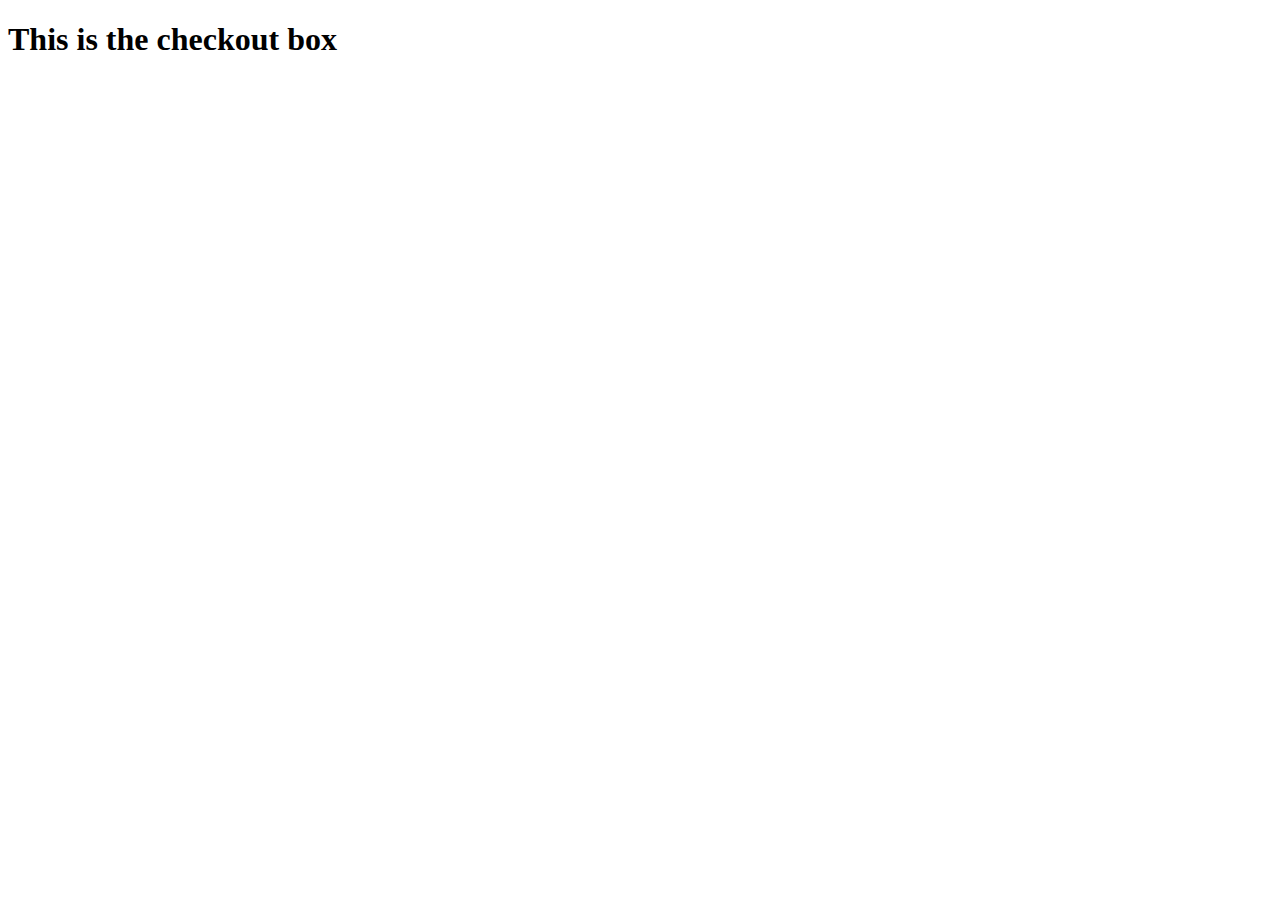
<file: index.html>
<!DOCTYPE html>
<html lang="en">
<head>
    <meta charset="UTF-8">
    <meta http-equiv="X-UA-Compatible" content="IE=edge">
    <meta name="viewport" content="width=device-width, initial-scale=1.0">
    <title>Document</title>
</head>
<body>
    <h1>
        This is the checkout box
    </h1>    
</body>
</html>
</file>
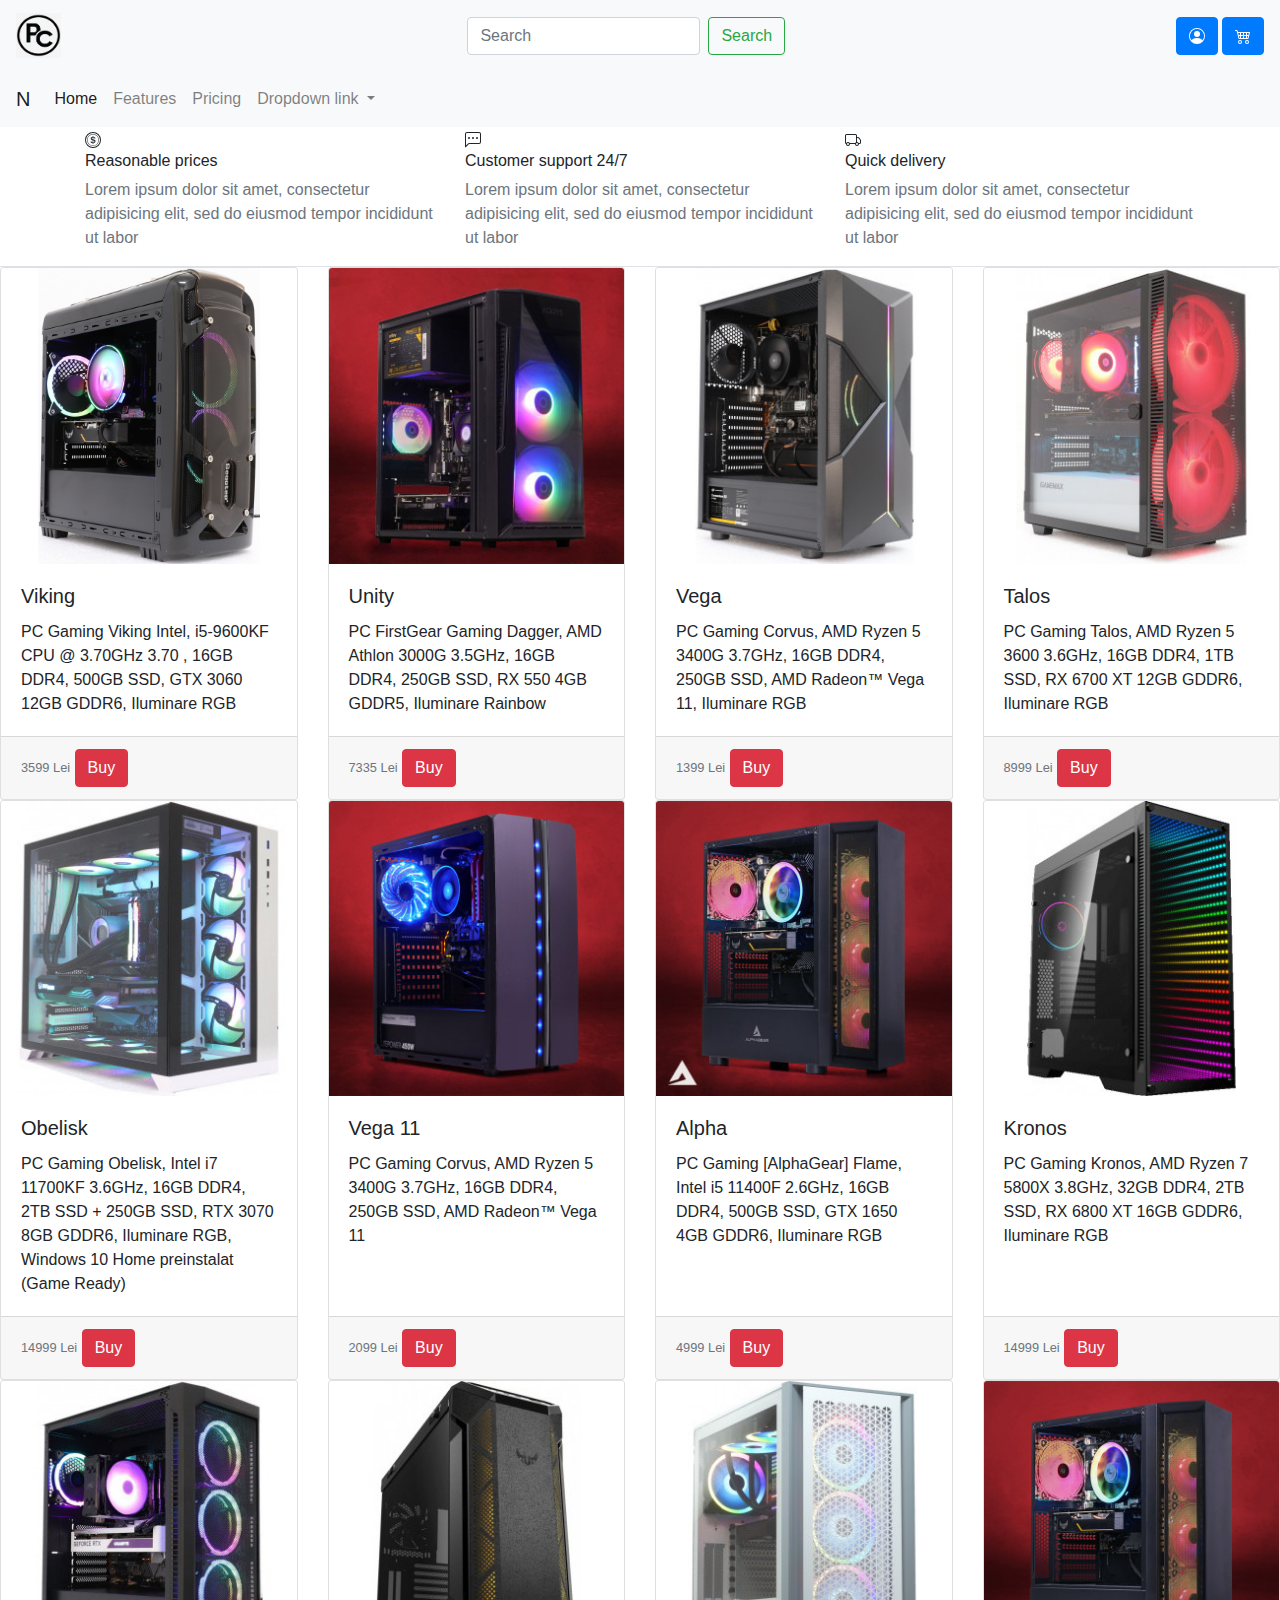
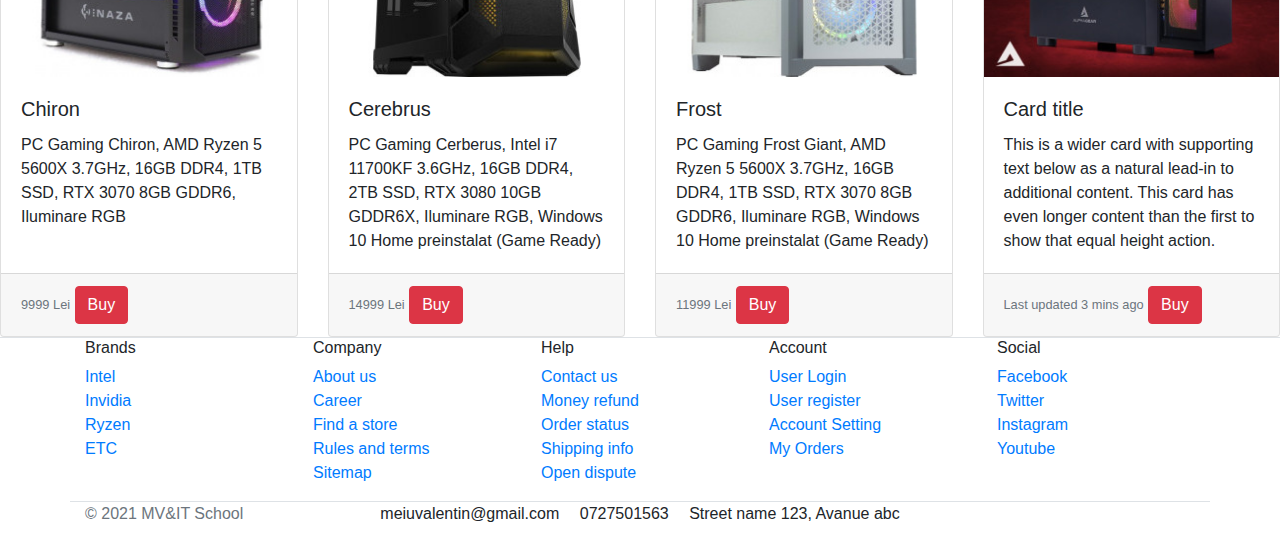
<file: tema.html>
<!DOCTYPE html>
<html lang="en">
<head>
    <meta charset="UTF-8">
    <meta http-equiv="X-UA-Compatible" content="IE=edge">
    <meta name="viewport" content="width=device-width, initial-scale=1.0">
    <title>Document</title>
    <link rel="stylesheet" href="C:\Users\VALENTIN\Desktop\IT school\myworks\3\tema.css">
    <link rel="stylesheet" href="https://stackpath.bootstrapcdn.com/bootstrap/4.3.1/css/bootstrap.min.css" integrity="sha384-ggOyR0iXCbMQv3Xipma34MD+dH/1fQ784/j6cY/iJTQUOhcWr7x9JvoRxT2MZw1T" crossorigin="anonymous">
    
</head>
<body>
    <header>
    <nav class="navbar navbar-light bg-light d-flex justify-content-between">
        <a class="navbar-brand"><img src="pc.png" alt="PICUTRE" style="width: 45px;height: 45px;"></a>
        <form class="form-inline">
          <input class="form-control mr-sm-2" type="search" placeholder="Search" aria-label="Search">
          <button class="btn btn-outline-success my-2 my-sm-0" type="submit">Search</button>
        </form>
        <div>
          <script src="https://cdn.jsdelivr.net/npm/bootstrap@5.0.1/dist/js/bootstrap.bundle.min.js" integrity="sha384-gtEjrD/SeCtmISkJkNUaaKMoLD0//ElJ19smozuHV6z3Iehds+3Ulb9Bn9Plx0x4" crossorigin="anonymous"></script>
<!-- Button trigger modal -->
<button type="button" class="btn btn-primary" data-bs-toggle="modal" data-bs-target="#exampleModal">
  <svg xmlns="http://www.w3.org/2000/svg" width="16" height="16" fill="currentColor" class="bi bi-person-circle" viewBox="0 0 16 16">
    <path d="M11 6a3 3 0 1 1-6 0 3 3 0 0 1 6 0z"/>
    <path fill-rule="evenodd" d="M0 8a8 8 0 1 1 16 0A8 8 0 0 1 0 8zm8-7a7 7 0 0 0-5.468 11.37C3.242 11.226 4.805 10 8 10s4.757 1.225 5.468 2.37A7 7 0 0 0 8 1z"/>
  </svg>
</button>

<!-- Modal -->
<div class="modal fade" id="exampleModal" tabindex="-1" aria-labelledby="exampleModalLabel" aria-hidden="true">
  <div class="modal-dialog">
    <div class="modal-content">
      <div class="modal-header">
        <h5 class="modal-title" id="exampleModalLabel">Enter your email and password.</h5>
        <button type="button" class="btn-close" data-bs-dismiss="modal" aria-label="Close"></button>
      </div>
      <div class="modal-body">
        <nav class="navbar navbar-light bg-light">
          <form class="form-inline">
            <input class="form-control mr-sm-2" type="search" placeholder="popescu@hotmail.com" aria-label="Search">
          </form>
        </nav>
        <nav class="navbar navbar-light bg-light">
          <form class="form-inline">
            <input class="form-control mr-sm-2" type="search" placeholder="********" aria-label="Search">
          </form>
        </nav>
      </div>
      <div class="modal-footer">
        <button type="button" class="btn btn-secondary" data-bs-dismiss="modal">Log in</button>
        <button type="button" class="btn btn-primary">Cancel</button>
      </div>
    </div>
  </div>
</div>
<button type="button" class="btn btn-primary">
  <svg xmlns="http://www.w3.org/2000/svg" width="16" height="16" fill="currentColor" class="bi bi-cart4" viewBox="0 0 16 16">
    <path d="M0 2.5A.5.5 0 0 1 .5 2H2a.5.5 0 0 1 .485.379L2.89 4H14.5a.5.5 0 0 1 .485.621l-1.5 6A.5.5 0 0 1 13 11H4a.5.5 0 0 1-.485-.379L1.61 3H.5a.5.5 0 0 1-.5-.5zM3.14 5l.5 2H5V5H3.14zM6 5v2h2V5H6zm3 0v2h2V5H9zm3 0v2h1.36l.5-2H12zm1.11 3H12v2h.61l.5-2zM11 8H9v2h2V8zM8 8H6v2h2V8zM5 8H3.89l.5 2H5V8zm0 5a1 1 0 1 0 0 2 1 1 0 0 0 0-2zm-2 1a2 2 0 1 1 4 0 2 2 0 0 1-4 0zm9-1a1 1 0 1 0 0 2 1 1 0 0 0 0-2zm-2 1a2 2 0 1 1 4 0 2 2 0 0 1-4 0z"/>
  </svg>
</button>
</div>
        </div>
    </nav>
    <nav class="navbar navbar-expand-lg navbar-light bg-light">
        <a class="navbar-brand" href="#">N</a>
        <button class="navbar-toggler" type="button" data-toggle="collapse" data-target="#navbarNavDropdown" aria-controls="navbarNavDropdown" aria-expanded="false" aria-label="Toggle navigation">
          <span class="navbar-toggler-icon"></span>
        </button>
        <div class="collapse navbar-collapse" id="navbarNavDropdown">
          <ul class="navbar-nav">
            <li class="nav-item active">
              <a class="nav-link" href="#">Home <span class="sr-only">(current)</span></a>
            </li>
            <li class="nav-item">
              <a class="nav-link" href="#">Features</a>
            </li>
            <li class="nav-item">
              <a class="nav-link" href="#">Pricing</a>
            </li>
            <li class="nav-item dropdown">
              <a class="nav-link dropdown-toggle" href="#" id="navbarDropdownMenuLink" role="button" data-toggle="dropdown" aria-haspopup="true" aria-expanded="false">
                Dropdown link
              </a>
              <div class="dropdown-menu" aria-labelledby="navbarDropdownMenuLink">
                <a class="dropdown-item" href="#">Action</a>
                <a class="dropdown-item" href="#">Another action</a>
                <a class="dropdown-item" href="#">Something else here</a>
              </div>
            </li>
          </ul>
        </div>
      </nav>
    </header>
    <!-- <div id="carouselExampleSlidesOnly" class="carousel slide" data-ride="carousel">
        <div class="carousel-inner">
          <div class="carousel-item active">
              <img src="#" class="d-block w-5" alt="...">
          </div>
          <div class="carousel-item active">
            <img src="#" class="d-block w-5" alt="...">
          </div>
          <div class="carousel-item active">
            <img src="#" class="d-block w-5" alt="...">
          </div>
        </div>
      </div> -->
      <section class="section-specials padding-y border-bottom">
        <div class="container">	
        <div class="row">
        <div class="col-md-4">	
                    <figure class="itemside">
                        <div class="aside">
                            <span class="icon-sm rounded-circle ">
                                <svg xmlns="http://www.w3.org/2000/svg" width="16" height="16" fill="currentColor" class="bi bi-coin" viewBox="0 0 16 16">
                                    <path d="M5.5 9.511c.076.954.83 1.697 2.182 1.785V12h.6v-.709c1.4-.098 2.218-.846 2.218-1.932 0-.987-.626-1.496-1.745-1.76l-.473-.112V5.57c.6.068.982.396 1.074.85h1.052c-.076-.919-.864-1.638-2.126-1.716V4h-.6v.719c-1.195.117-2.01.836-2.01 1.853 0 .9.606 1.472 1.613 1.707l.397.098v2.034c-.615-.093-1.022-.43-1.114-.9H5.5zm2.177-2.166c-.59-.137-.91-.416-.91-.836 0-.47.345-.822.915-.925v1.76h-.005zm.692 1.193c.717.166 1.048.435 1.048.91 0 .542-.412.914-1.135.982V8.518l.087.02z"/>
                                    <path fill-rule="evenodd" d="M8 15A7 7 0 1 0 8 1a7 7 0 0 0 0 14zm0 1A8 8 0 1 0 8 0a8 8 0 0 0 0 16z"/>
                                    <path fill-rule="evenodd" d="M8 13.5a5.5 5.5 0 1 0 0-11 5.5 5.5 0 0 0 0 11zm0 .5A6 6 0 1 0 8 2a6 6 0 0 0 0 12z"/>
                                </svg>
                            </span>
                        </div>
                        <figcaption class="info">
                            <h6 class="title">Reasonable prices</h6>
                            <p class="text-muted">Lorem ipsum dolor sit amet, consectetur adipisicing elit, sed do eiusmod
                            tempor incididunt ut labor </p>
                        </figcaption>
                    </figure> <!-- iconbox // -->
            </div><!-- col // -->
            <div class="col-md-4">
                    <figure class="itemside">
                        <div class="aside">
                            <span class="icon-sm rounded-circle ">
                                <svg xmlns="http://www.w3.org/2000/svg" width="16" height="16" fill="currentColor" class="bi bi-chat-left-dots" viewBox="0 0 16 16">
                                    <path d="M14 1a1 1 0 0 1 1 1v8a1 1 0 0 1-1 1H4.414A2 2 0 0 0 3 11.586l-2 2V2a1 1 0 0 1 1-1h12zM2 0a2 2 0 0 0-2 2v12.793a.5.5 0 0 0 .854.353l2.853-2.853A1 1 0 0 1 4.414 12H14a2 2 0 0 0 2-2V2a2 2 0 0 0-2-2H2z"/>
                                    <path d="M5 6a1 1 0 1 1-2 0 1 1 0 0 1 2 0zm4 0a1 1 0 1 1-2 0 1 1 0 0 1 2 0zm4 0a1 1 0 1 1-2 0 1 1 0 0 1 2 0z"/>
                                </svg>
                            </span>
                        </div>
                        <figcaption class="info">
                            <h6 class="title">Customer support 24/7 </h6>
                            <p class="text-muted">Lorem ipsum dolor sit amet, consectetur adipisicing elit, sed do eiusmod
                            tempor incididunt ut labor </p>
                        </figcaption>
                    </figure> <!-- iconbox // -->
            </div><!-- col // -->
            <div class="col-md-4">
                    <figure class="itemside">
                        <div class="aside">
                            <span class="icon-sm rounded-circle ">
                                <svg xmlns="http://www.w3.org/2000/svg" width="16" height="16" fill="currentColor" class="bi bi-truck" viewBox="0 0 16 16">
                                    <path d="M0 3.5A1.5 1.5 0 0 1 1.5 2h9A1.5 1.5 0 0 1 12 3.5V5h1.02a1.5 1.5 0 0 1 1.17.563l1.481 1.85a1.5 1.5 0 0 1 .329.938V10.5a1.5 1.5 0 0 1-1.5 1.5H14a2 2 0 1 1-4 0H5a2 2 0 1 1-3.998-.085A1.5 1.5 0 0 1 0 10.5v-7zm1.294 7.456A1.999 1.999 0 0 1 4.732 11h5.536a2.01 2.01 0 0 1 .732-.732V3.5a.5.5 0 0 0-.5-.5h-9a.5.5 0 0 0-.5.5v7a.5.5 0 0 0 .294.456zM12 10a2 2 0 0 1 1.732 1h.768a.5.5 0 0 0 .5-.5V8.35a.5.5 0 0 0-.11-.312l-1.48-1.85A.5.5 0 0 0 13.02 6H12v4zm-9 1a1 1 0 1 0 0 2 1 1 0 0 0 0-2zm9 0a1 1 0 1 0 0 2 1 1 0 0 0 0-2z"/>
                                </svg>
                            </span>
                        </div>
                        <figcaption class="info">
                            <h6 class="title">Quick delivery</h6>
                            <p class="text-muted">Lorem ipsum dolor sit amet, consectetur adipisicing elit, sed do eiusmod
                            tempor incididunt ut labor </p>
                        </figcaption>
                    </figure> <!-- iconbox // -->
            </div><!-- col // -->
        </div> <!-- row.// -->
        
        </div> <!-- container.// -->
        </section>
        <div class="card-deck">
            <div class="card">
              <img src="viking.jpg" class="card-img-top" alt="...">
              <div class="card-body">
                <h5 class="card-title">Viking</h5>
                <p class="card-text">PC Gaming Viking Intel, i5-9600KF CPU @ 3.70GHz 3.70 , 16GB DDR4, 500GB SSD, GTX 3060 12GB GDDR6, Iluminare RGB</p>
              </div>
              <div class="card-footer">
                <small class="text-muted">3599 Lei</small>
                <a href="C:\Users\VALENTIN\Desktop\IT school\myworks\3\Viking.html"><button type="button" class="btn btn-danger">Buy</button></a>
              </div>
            </div>
            <div class="card">
              <img src="Unity.jpg" class="card-img-top" alt="...">
              <div class="card-body">
                <h5 class="card-title">Unity</h5>
                <p class="card-text">PC FirstGear Gaming Dagger, AMD Athlon 3000G 3.5GHz, 16GB DDR4, 250GB SSD, RX 550 4GB GDDR5, Iluminare Rainbow</p>
              </div>
              <div class="card-footer">
                <small class="text-muted">7335 Lei</small>
                <button type="button" class="btn btn-danger">Buy</button>
              </div>
            </div>
            <div class="card">
              <img src="vega.jpg" class="card-img-top" alt="...">
              <div class="card-body">
                <h5 class="card-title">Vega</h5>
                <p class="card-text">PC Gaming Corvus, AMD Ryzen 5 3400G 3.7GHz, 16GB DDR4, 250GB SSD, AMD Radeon™ Vega 11, Iluminare RGB</p>
              </div>
              <div class="card-footer">
                <small class="text-muted">1399 Lei</small>
                <button type="button" class="btn btn-danger">Buy</button>
              </div>
            </div>
            <div class="card">
                <img src="Talos.jpg" class="card-img-top" alt="...">
                <div class="card-body">
                  <h5 class="card-title">Talos</h5>
                  <p class="card-text">PC Gaming Talos, AMD Ryzen 5 3600 3.6GHz, 16GB DDR4, 1TB SSD, RX 6700 XT 12GB GDDR6, Iluminare RGB</p>
                </div>
                <div class="card-footer">
                  <small class="text-muted">8999 Lei</small>
                  <button type="button" class="btn btn-danger">Buy</button>
                </div>
            </div>
        </div>
        <div class="card-deck">
            <div class="card">
              <img src="Obelisk.jpg" class="card-img-top" alt="...">
              <div class="card-body">
                <h5 class="card-title">Obelisk</h5>
                <p class="card-text">PC Gaming Obelisk, Intel i7 11700KF 3.6GHz, 16GB DDR4, 2TB SSD + 250GB SSD, RTX 3070 8GB GDDR6, Iluminare RGB, Windows 10 Home preinstalat (Game Ready)</p>
              </div>
              <div class="card-footer">
                <small class="text-muted">14999 Lei</small>
                <button type="button" class="btn btn-danger">Buy</button>
              </div>
            </div>
            <div class="card">
              <img src="Vega11.jpg" class="card-img-top" alt="...">
              <div class="card-body">
                <h5 class="card-title">Vega 11</h5>
                <p class="card-text">PC Gaming Corvus, AMD Ryzen 5 3400G 3.7GHz, 16GB DDR4, 250GB SSD, AMD Radeon™ Vega 11</p>
              </div>
              <div class="card-footer">
                <small class="text-muted">2099 Lei</small>
                <button type="button" class="btn btn-danger">Buy</button>
              </div>
            </div>
            <div class="card">
              <img src="Alpha.jpg" class="card-img-top" alt="...">
              <div class="card-body">
                <h5 class="card-title">Alpha</h5>
                <p class="card-text">PC Gaming [AlphaGear] Flame, Intel i5 11400F 2.6GHz, 16GB DDR4, 500GB SSD, GTX 1650 4GB GDDR6, Iluminare RGB</p>
              </div>
              <div class="card-footer">
                <small class="text-muted">4999 Lei</small>
                <button type="button" class="btn btn-danger">Buy</button>
              </div>
            </div>
            <div class="card">
                <img src="kronos.jpg" class="card-img-top" alt="...">
                <div class="card-body">
                  <h5 class="card-title">Kronos</h5>
                  <p class="card-text">PC Gaming Kronos, AMD Ryzen 7 5800X 3.8GHz, 32GB DDR4, 2TB SSD, RX 6800 XT 16GB GDDR6, Iluminare RGB</p>
                </div>
                <div class="card-footer">
                  <small class="text-muted">14999 Lei</small>
                  <button type="button" class="btn btn-danger">Buy</button>
                </div>
            </div>
        </div>
        <div class="card-deck">
            <div class="card">
              <img src="Chiron.jpg" class="card-img-top" alt="...">
              <div class="card-body">
                <h5 class="card-title">Chiron</h5>
                <p class="card-text">PC Gaming Chiron, AMD Ryzen 5 5600X 3.7GHz, 16GB DDR4, 1TB SSD, RTX 3070 8GB GDDR6, Iluminare RGB</p>
              </div>
              <div class="card-footer">
                <small class="text-muted">9999 Lei</small>
                <button type="button" class="btn btn-danger">Buy</button>
              </div>
            </div>
            <div class="card">
              <img src="cerebrus.jpg" class="card-img-top" alt="...">
              <div class="card-body">
                <h5 class="card-title">Cerebrus</h5>
                <p class="card-text">PC Gaming Cerberus, Intel i7 11700KF 3.6GHz, 16GB DDR4, 2TB SSD, RTX 3080 10GB GDDR6X, Iluminare RGB, Windows 10 Home preinstalat (Game Ready)</p>
              </div>
              <div class="card-footer">
                <small class="text-muted">14999 Lei</small>
                <button type="button" class="btn btn-danger">Buy</button>
              </div>
            </div>
            <div class="card">
              <img src="Frost.jpg" class="card-img-top" alt="...">
              <div class="card-body">
                <h5 class="card-title">Frost</h5>
                <p class="card-text">PC Gaming Frost Giant, AMD Ryzen 5 5600X 3.7GHz, 16GB DDR4, 1TB SSD, RTX 3070 8GB GDDR6, Iluminare RGB, Windows 10 Home preinstalat (Game Ready)</p>
              </div>
              <div class="card-footer">
                <small class="text-muted">11999 Lei</small>
                <button type="button" class="btn btn-danger">Buy</button>
              </div>
            </div>
            <div class="card">
                <img src="Alpha.jpg" class="card-img-top" alt="...">
                <div class="card-body">
                  <h5 class="card-title">Card title</h5>
                  <p class="card-text">This is a wider card with supporting text below as a natural lead-in to additional content. This card has even longer content than the first to show that equal height action.</p>
                </div>
                <div class="card-footer">
                  <small class="text-muted">Last updated 3 mins ago</small>
                  <button type="button" class="btn btn-danger">Buy</button>
                </div>
            </div>
        </div>

        <footer class="section-footer border-top">
            <div class="container">
                <section class="footer-top padding-y">
                    <div class="row">
                        <aside class="col-md col-6">
                            <h6 class="title">Brands</h6>
                            <ul class="list-unstyled">
                                <li> <a href="#">Intel</a></li>
                                <li> <a href="#">Invidia</a></li>
                                <li> <a href="#">Ryzen</a></li>
                                <li> <a href="#">ETC</a></li>
                            </ul>
                        </aside>
                        <aside class="col-md col-6">
                            <h6 class="title">Company</h6>
                            <ul class="list-unstyled">
                                <li> <a href="#">About us</a></li>
                                <li> <a href="#">Career</a></li>
                                <li> <a href="#">Find a store</a></li>
                                <li> <a href="#">Rules and terms</a></li>
                                <li> <a href="#">Sitemap</a></li>
                            </ul>
                        </aside>
                        <aside class="col-md col-6">
                            <h6 class="title">Help</h6>
                            <ul class="list-unstyled">
                                <li> <a href="#">Contact us</a></li>
                                <li> <a href="#">Money refund</a></li>
                                <li> <a href="#">Order status</a></li>
                                <li> <a href="#">Shipping info</a></li>
                                <li> <a href="#">Open dispute</a></li>
                            </ul>
                        </aside>
                        <aside class="col-md col-6">
                            <h6 class="title">Account</h6>
                            <ul class="list-unstyled">
                                <li> <a href="#"> User Login </a></li>
                                <li> <a href="#"> User register </a></li>
                                <li> <a href="#"> Account Setting </a></li>
                                <li> <a href="#"> My Orders </a></li>
                            </ul>
                        </aside>
                        <aside class="col-md">
                            <h6 class="title">Social</h6>
                            <ul class="list-unstyled">
                                <li><a href="#"> <i class="fab fa-facebook"></i> Facebook </a></li>
                                <li><a href="#"> <i class="fab fa-twitter"></i> Twitter </a></li>
                                <li><a href="#"> <i class="fab fa-instagram"></i> Instagram </a></li>
                                <li><a href="#"> <i class="fab fa-youtube"></i> Youtube </a></li>
                            </ul>
                        </aside>
                    </div> <!-- row.// -->
                </section>	<!-- footer-top.// -->
        
                <section class="footer-bottom border-top row">
                    <div class="col-md-2">
                        <p class="text-muted"> © 2021 MV&IT School </p>
                    </div>
                    <div class="col-md-8 text-md-center">
                        <span class="px-2">meiuvalentin@gmail.com</span>
                        <span class="px-2">0727501563</span>
                        <span class="px-2">Street name 123, Avanue abc</span>
                    </div>
                    <div class="col-md-2 text-md-right text-muted">
                        <i class="fab fa-lg fa-cc-visa"></i>
                        <i class="fab fa-lg fa-cc-paypal"></i>
                        <i class="fab fa-lg fa-cc-mastercard"></i>
                    </div>
                </section>
            </div><!-- //container -->
        </footer>
        
</body>
</html>
</file>
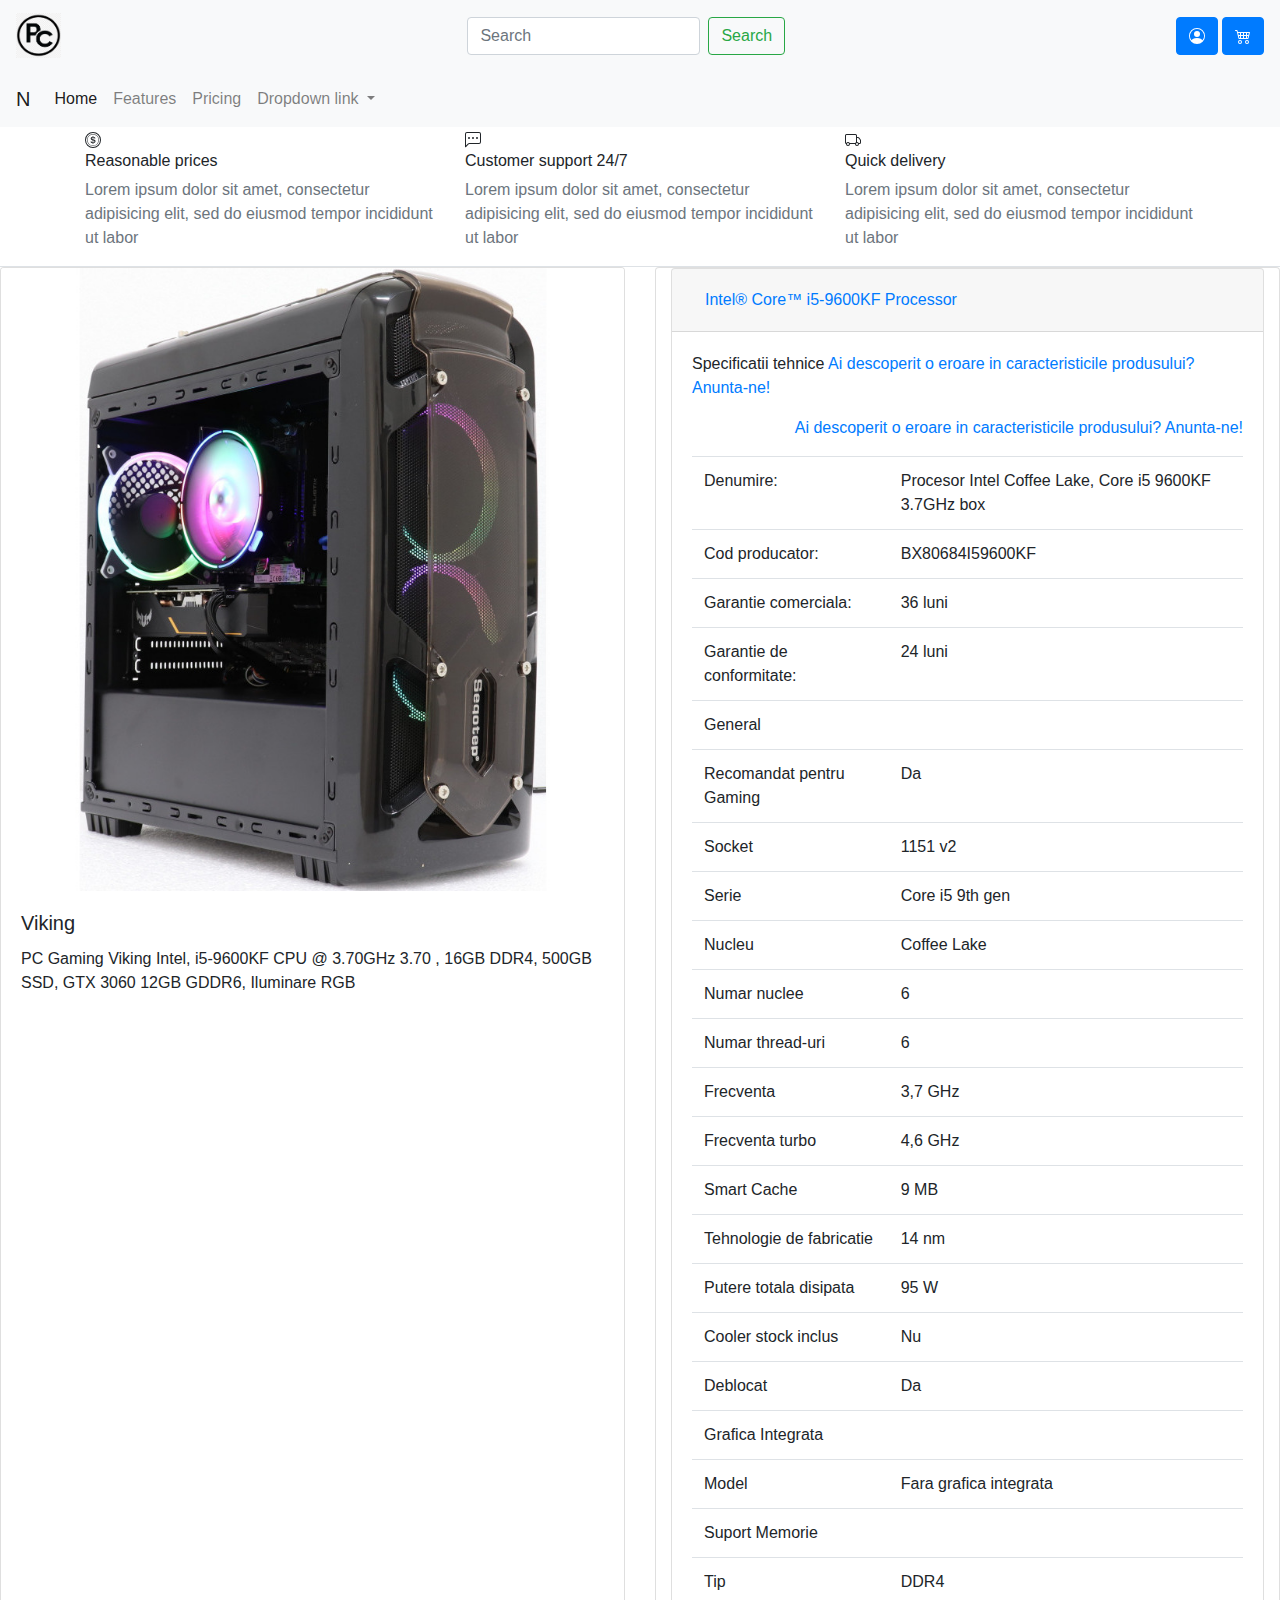
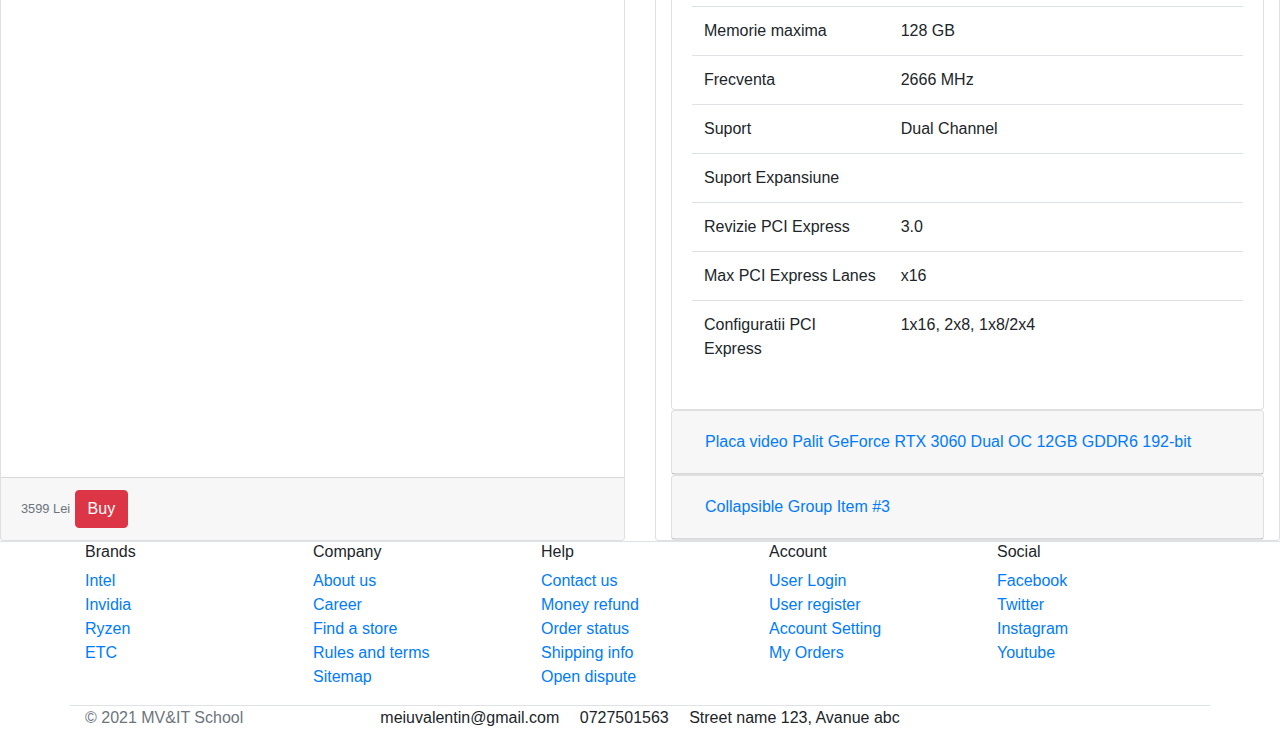
<file: Viking.html>
<!DOCTYPE html>
<html lang="en">
<head>
    <meta charset="UTF-8">
    <meta http-equiv="X-UA-Compatible" content="IE=edge">
    <meta name="viewport" content="width=device-width, initial-scale=1.0">
    <title>Document</title>
    <link rel="stylesheet" href="C:\Users\VALENTIN\Desktop\IT school\myworks\3\tema.css">
    <link rel="stylesheet" href="https://stackpath.bootstrapcdn.com/bootstrap/4.3.1/css/bootstrap.min.css" integrity="sha384-ggOyR0iXCbMQv3Xipma34MD+dH/1fQ784/j6cY/iJTQUOhcWr7x9JvoRxT2MZw1T" crossorigin="anonymous">
    <script src="https://code.jquery.com/jquery-3.5.1.min.js"></script>
    <script src="https://cdn.jsdelivr.net/npm/bootstrap@4.6.0/dist/js/bootstrap.bundle.min.js"></script>
</head>
<body>
    <header>
    <nav class="navbar navbar-light bg-light d-flex justify-content-between">
        <a class="navbar-brand"><img src="pc.png" alt="PICUTRE" style="width: 45px;height: 45px;"></a>
        <form class="form-inline">
          <input class="form-control mr-sm-2" type="search" placeholder="Search" aria-label="Search">
          <button class="btn btn-outline-success my-2 my-sm-0" type="submit">Search</button>
        </form>
        <div>
          <script src="https://cdn.jsdelivr.net/npm/bootstrap@5.0.1/dist/js/bootstrap.bundle.min.js" integrity="sha384-gtEjrD/SeCtmISkJkNUaaKMoLD0//ElJ19smozuHV6z3Iehds+3Ulb9Bn9Plx0x4" crossorigin="anonymous"></script>
<!-- Button trigger modal -->
<button type="button" class="btn btn-primary" data-bs-toggle="modal" data-bs-target="#exampleModal">
  <svg xmlns="http://www.w3.org/2000/svg" width="16" height="16" fill="currentColor" class="bi bi-person-circle" viewBox="0 0 16 16">
    <path d="M11 6a3 3 0 1 1-6 0 3 3 0 0 1 6 0z"/>
    <path fill-rule="evenodd" d="M0 8a8 8 0 1 1 16 0A8 8 0 0 1 0 8zm8-7a7 7 0 0 0-5.468 11.37C3.242 11.226 4.805 10 8 10s4.757 1.225 5.468 2.37A7 7 0 0 0 8 1z"/>
  </svg>
</button>

<!-- Modal -->
<div class="modal fade" id="exampleModal" tabindex="-1" aria-labelledby="exampleModalLabel" aria-hidden="true">
  <div class="modal-dialog">
    <div class="modal-content">
      <div class="modal-header">
        <h5 class="modal-title" id="exampleModalLabel">Enter your email and password.</h5>
        <button type="button" class="btn-close" data-bs-dismiss="modal" aria-label="Close"></button>
      </div>
      <div class="modal-body">
        <nav class="navbar navbar-light bg-light">
          <form class="form-inline">
            <input class="form-control mr-sm-2" type="search" placeholder="popescu@hotmail.com" aria-label="Search">
          </form>
        </nav>
        <nav class="navbar navbar-light bg-light">
          <form class="form-inline">
            <input class="form-control mr-sm-2" type="search" placeholder="********" aria-label="Search">
          </form>
        </nav>
      </div>
      <div class="modal-footer">
        <button type="button" class="btn btn-secondary" data-bs-dismiss="modal">Log in</button>
        <button type="button" class="btn btn-primary">Cancel</button>
      </div>
    </div>
  </div>
</div>
<button type="button" class="btn btn-primary">
  <svg xmlns="http://www.w3.org/2000/svg" width="16" height="16" fill="currentColor" class="bi bi-cart4" viewBox="0 0 16 16">
    <path d="M0 2.5A.5.5 0 0 1 .5 2H2a.5.5 0 0 1 .485.379L2.89 4H14.5a.5.5 0 0 1 .485.621l-1.5 6A.5.5 0 0 1 13 11H4a.5.5 0 0 1-.485-.379L1.61 3H.5a.5.5 0 0 1-.5-.5zM3.14 5l.5 2H5V5H3.14zM6 5v2h2V5H6zm3 0v2h2V5H9zm3 0v2h1.36l.5-2H12zm1.11 3H12v2h.61l.5-2zM11 8H9v2h2V8zM8 8H6v2h2V8zM5 8H3.89l.5 2H5V8zm0 5a1 1 0 1 0 0 2 1 1 0 0 0 0-2zm-2 1a2 2 0 1 1 4 0 2 2 0 0 1-4 0zm9-1a1 1 0 1 0 0 2 1 1 0 0 0 0-2zm-2 1a2 2 0 1 1 4 0 2 2 0 0 1-4 0z"/>
  </svg>
</button>
</div>
        </div>
    </nav>
    <nav class="navbar navbar-expand-lg navbar-light bg-light">
        <a class="navbar-brand" href="#">N</a>
        <button class="navbar-toggler" type="button" data-toggle="collapse" data-target="#navbarNavDropdown" aria-controls="navbarNavDropdown" aria-expanded="false" aria-label="Toggle navigation">
          <span class="navbar-toggler-icon"></span>
        </button>
        <div class="collapse navbar-collapse" id="navbarNavDropdown">
          <ul class="navbar-nav">
            <li class="nav-item active">
              <a class="nav-link" href="#">Home <span class="sr-only">(current)</span></a>
            </li>
            <li class="nav-item">
              <a class="nav-link" href="#">Features</a>
            </li>
            <li class="nav-item">
              <a class="nav-link" href="#">Pricing</a>
            </li>
            <li class="nav-item dropdown">
              <a class="nav-link dropdown-toggle" href="#" id="navbarDropdownMenuLink" role="button" data-toggle="dropdown" aria-haspopup="true" aria-expanded="false">
                Dropdown link
              </a>
              <div class="dropdown-menu" aria-labelledby="navbarDropdownMenuLink">
                <a class="dropdown-item" href="#">Action</a>
                <a class="dropdown-item" href="#">Another action</a>
                <a class="dropdown-item" href="#">Something else here</a>
              </div>
            </li>
          </ul>
        </div>
      </nav>
    </header>
    <!-- <div id="carouselExampleSlidesOnly" class="carousel slide" data-ride="carousel">
        <div class="carousel-inner">
          <div class="carousel-item active">
              <img src="#" class="d-block w-5" alt="...">
          </div>
          <div class="carousel-item active">
            <img src="#" class="d-block w-5" alt="...">
          </div>
          <div class="carousel-item active">
            <img src="#" class="d-block w-5" alt="...">
          </div>
        </div>
      </div> -->
      <section class="section-specials padding-y border-bottom">
        <div class="container">	
        <div class="row">
        <div class="col-md-4">	
                    <figure class="itemside">
                        <div class="aside">
                            <span class="icon-sm rounded-circle ">
                                <svg xmlns="http://www.w3.org/2000/svg" width="16" height="16" fill="currentColor" class="bi bi-coin" viewBox="0 0 16 16">
                                    <path d="M5.5 9.511c.076.954.83 1.697 2.182 1.785V12h.6v-.709c1.4-.098 2.218-.846 2.218-1.932 0-.987-.626-1.496-1.745-1.76l-.473-.112V5.57c.6.068.982.396 1.074.85h1.052c-.076-.919-.864-1.638-2.126-1.716V4h-.6v.719c-1.195.117-2.01.836-2.01 1.853 0 .9.606 1.472 1.613 1.707l.397.098v2.034c-.615-.093-1.022-.43-1.114-.9H5.5zm2.177-2.166c-.59-.137-.91-.416-.91-.836 0-.47.345-.822.915-.925v1.76h-.005zm.692 1.193c.717.166 1.048.435 1.048.91 0 .542-.412.914-1.135.982V8.518l.087.02z"/>
                                    <path fill-rule="evenodd" d="M8 15A7 7 0 1 0 8 1a7 7 0 0 0 0 14zm0 1A8 8 0 1 0 8 0a8 8 0 0 0 0 16z"/>
                                    <path fill-rule="evenodd" d="M8 13.5a5.5 5.5 0 1 0 0-11 5.5 5.5 0 0 0 0 11zm0 .5A6 6 0 1 0 8 2a6 6 0 0 0 0 12z"/>
                                </svg>
                            </span>
                        </div>
                        <figcaption class="info">
                            <h6 class="title">Reasonable prices</h6>
                            <p class="text-muted">Lorem ipsum dolor sit amet, consectetur adipisicing elit, sed do eiusmod
                            tempor incididunt ut labor </p>
                        </figcaption>
                    </figure> <!-- iconbox // -->
            </div><!-- col // -->
            <div class="col-md-4">
                    <figure class="itemside">
                        <div class="aside">
                            <span class="icon-sm rounded-circle ">
                                <svg xmlns="http://www.w3.org/2000/svg" width="16" height="16" fill="currentColor" class="bi bi-chat-left-dots" viewBox="0 0 16 16">
                                    <path d="M14 1a1 1 0 0 1 1 1v8a1 1 0 0 1-1 1H4.414A2 2 0 0 0 3 11.586l-2 2V2a1 1 0 0 1 1-1h12zM2 0a2 2 0 0 0-2 2v12.793a.5.5 0 0 0 .854.353l2.853-2.853A1 1 0 0 1 4.414 12H14a2 2 0 0 0 2-2V2a2 2 0 0 0-2-2H2z"/>
                                    <path d="M5 6a1 1 0 1 1-2 0 1 1 0 0 1 2 0zm4 0a1 1 0 1 1-2 0 1 1 0 0 1 2 0zm4 0a1 1 0 1 1-2 0 1 1 0 0 1 2 0z"/>
                                </svg>
                            </span>
                        </div>
                        <figcaption class="info">
                            <h6 class="title">Customer support 24/7 </h6>
                            <p class="text-muted">Lorem ipsum dolor sit amet, consectetur adipisicing elit, sed do eiusmod
                            tempor incididunt ut labor </p>
                        </figcaption>
                    </figure> <!-- iconbox // -->
            </div><!-- col // -->
            <div class="col-md-4">
                    <figure class="itemside">
                        <div class="aside">
                            <span class="icon-sm rounded-circle ">
                                <svg xmlns="http://www.w3.org/2000/svg" width="16" height="16" fill="currentColor" class="bi bi-truck" viewBox="0 0 16 16">
                                    <path d="M0 3.5A1.5 1.5 0 0 1 1.5 2h9A1.5 1.5 0 0 1 12 3.5V5h1.02a1.5 1.5 0 0 1 1.17.563l1.481 1.85a1.5 1.5 0 0 1 .329.938V10.5a1.5 1.5 0 0 1-1.5 1.5H14a2 2 0 1 1-4 0H5a2 2 0 1 1-3.998-.085A1.5 1.5 0 0 1 0 10.5v-7zm1.294 7.456A1.999 1.999 0 0 1 4.732 11h5.536a2.01 2.01 0 0 1 .732-.732V3.5a.5.5 0 0 0-.5-.5h-9a.5.5 0 0 0-.5.5v7a.5.5 0 0 0 .294.456zM12 10a2 2 0 0 1 1.732 1h.768a.5.5 0 0 0 .5-.5V8.35a.5.5 0 0 0-.11-.312l-1.48-1.85A.5.5 0 0 0 13.02 6H12v4zm-9 1a1 1 0 1 0 0 2 1 1 0 0 0 0-2zm9 0a1 1 0 1 0 0 2 1 1 0 0 0 0-2z"/>
                                </svg>
                            </span>
                        </div>
                        <figcaption class="info">
                            <h6 class="title">Quick delivery</h6>
                            <p class="text-muted">Lorem ipsum dolor sit amet, consectetur adipisicing elit, sed do eiusmod
                            tempor incididunt ut labor </p>
                        </figcaption>
                    </figure> <!-- iconbox // -->
            </div><!-- col // -->
        </div> <!-- row.// -->
        
        </div> <!-- container.// -->
        </section>
        <div class="card-deck">
            <div class="card">
              <img src="viking.jpg" class="card-img-top" alt="...">
              <div class="card-body">
                <h5 class="card-title">Viking</h5>
                <p class="card-text">PC Gaming Viking Intel, i5-9600KF CPU @ 3.70GHz 3.70 , 16GB DDR4, 500GB SSD, GTX 3060 12GB GDDR6, Iluminare RGB</p>
              </div>
              <div class="card-footer">
                <small class="text-muted">3599 Lei</small>
                <!-- Button trigger modal -->
<button type="button" class="btn btn-danger" data-toggle="modal" data-target="#exampleModalCenter">
    Buy
  </button>
  
  <!-- Modal -->
  <div class="modal fade" id="exampleModalCenter" tabindex="-1" role="dialog" aria-labelledby="exampleModalCenterTitle" aria-hidden="true">
    <div class="modal-dialog modal-dialog-centered" role="document">
      <div class="modal-content">
        <div class="modal-header">
          <h5 class="modal-title" id="exampleModalLongTitle">believe me it's not worth it</h5>
          <button type="button" class="close btn-danger" data-dismiss="modal" aria-label="Close">
            <span aria-hidden="true">&times;</span>
          </button>
        </div>
        <div class="modal-body">
            Money or a kidney
        </div>
        <div class="modal-footer">
          <a href="C:\Users\VALENTIN\Desktop\IT school\myworks\3\tema.html"><button type="button" class="btn btn-danger">Ok...:(</button></a>
        </div>
      </div>
    </div>
  </div>
              </div>
            </div>
            <div class="card">
              <div id="accordion">
  <div class="card">
    <div class="card-header" id="headingOne">
      <h5 class="mb-0">
        <button class="btn btn-link" data-toggle="collapse" data-target="#collapseOne" aria-expanded="true" aria-controls="collapseOne">
            Intel® Core™ i5-9600KF Processor
        </button>
      </h5>
    </div>

    <div id="collapseOne" class="collapse show" aria-labelledby="headingOne" data-parent="#accordion">
      <div class="card-body">
        <div id="pe_specs" class="pe_section clearfix"> <p class="clearfix pe_title mobile_accordion_title"><span class="pe_titles">Specificatii tehnice</span> <a href="https://www.pcgarage.ro/asistenta-clienti/?department=3&amp;product_id=1786604&amp;source=error_reporting&amp;wishlist_id=0&amp;order_id=0" class="open_contact_form pe_titlea hidden-xs hidden-sm" rel="nofollow">Ai descoperit o eroare in caracteristicile produsului? Anunta-ne!</a> <i class="mobile_accordion_arrow glyphicon glyphicon-menu-down hidden-desktop"></i></p> <div class="pe_content mobile_accordion_content"> <div id="pe_specs_table"> <p class="text-right hidden-md hidden-lg hidden-xl hidden-xxl"><a href="https://www.pcgarage.ro/asistenta-clienti/?department=3&amp;product_id=1786604&amp;source=error_reporting&amp;wishlist_id=0&amp;order_id=0" class="open_contact_form pe_titlea" rel="nofollow">Ai descoperit o eroare in caracteristicile produsului? Anunta-ne!</a></p> <table id="specs_table" class="table"> <tbody> <tr> <td>Denumire:</td> <td itemprop="name"> <div>Procesor Intel Coffee Lake, Core i5 9600KF 3.7GHz box<meta itemprop="brand" content="Intel"></div> </td> </tr> <tr> <td class="specs-left">Cod producator:</td> <td class="specs-right"> <div><span itemprop="mpn">BX80684I59600KF</span></div> </td> </tr> <tr> <td><span data-balloon="Garantia tehnica este garantia oferita de producator, conform legislatiei in vigoare. Garantia tehnica este cea care iti asigura service-ul in caz de probleme tehnice." data-balloon-pos="uo" data-balloon-length="medium">Garantie comerciala:</span></td> <td> <div>
            36 luni															</div> </td> </tr> <tr> <td><span data-balloon="Garantia de conformitate este garantia oferita de vanzator, conform legislatiei in vigoare. Este o perioada de timp intre 1 si 2 ani in care vanzătorul iti garanteaza ca produsul vandut este conform cu specificatiile pe care el s-a angajat ca le vinde." data-balloon-pos="up" data-balloon-length="medium">Garantie de conformitate:</span></td> <td>
            24 luni						</td> </tr> <tr> <td colspan="2" class="group">
            General
            </td> </tr> <tr> <td>
            Recomandat pentru Gaming
            </td> <td> <div>
            Da									</div></td> </tr> <tr> <td>
            Socket
            </td> <td> <div>
            1151 v2									</div></td> </tr> <tr> <td>
            Serie
            </td> <td> <div>
            Core i5 9th gen									</div></td> </tr> <tr> <td>
            Nucleu
            </td> <td> <div>
            Coffee Lake									</div></td> </tr> <tr> <td>
            Numar nuclee
            </td> <td> <div>
            6									</div></td> </tr> <tr> <td>
            Numar thread-uri
            </td> <td> <div>
            6									</div></td> </tr> <tr> <td>
            Frecventa
            </td> <td> <div>
            3,7 GHz									</div></td> </tr> <tr> <td>
            Frecventa turbo
            </td> <td> <div>
            4,6 GHz									</div></td> </tr> <tr> <td>
            Smart Cache
            </td> <td> <div>
            9 MB									</div></td> </tr> <tr> <td>
            Tehnologie de fabricatie
            </td> <td> <div>
            14 nm									</div></td> </tr> <tr> <td>
            Putere totala disipata
            </td> <td> <div>
            95 W									</div></td> </tr> <tr> <td>
            Cooler stock inclus
            </td> <td> <div>
            Nu									</div></td> </tr> <tr> <td>
            Deblocat
            </td> <td> <div>
            Da									</div></td> </tr> <tr> <td colspan="2" class="group">
            Grafica Integrata
            </td> </tr> <tr> <td>
            Model
            </td> <td> <div>
            Fara grafica integrata									</div></td> </tr> <tr> <td colspan="2" class="group">
            Suport Memorie
            </td> </tr> <tr> <td>
            Tip
            </td> <td> <div>
            DDR4									</div></td> </tr> <tr> <td>
            Memorie maxima
            </td> <td> <div>
            128 GB									</div></td> </tr> <tr> <td>
            Frecventa
            </td> <td> <div>
            2666 MHz									</div></td> </tr> <tr> <td>
            Suport
            </td> <td> <div>
            Dual Channel									</div></td> </tr> <tr> <td colspan="2" class="group">
            Suport Expansiune
            </td> </tr> <tr> <td>
            Revizie PCI Express
            </td> <td> <div>
            3.0									</div></td> </tr> <tr> <td>
            Max PCI Express Lanes
            </td> <td> <div>
            x16									</div></td> </tr> <tr> <td>
            Configuratii PCI Express
            </td> <td> <div>
            1x16, 2x8, 1x8/2x4									</div></td> </tr> </tbody> </table> </div> <div class="pe-content"> </div> </div> </div>
      </div>
    </div>
  </div>
  <div class="card">
    <div class="card-header" id="headingTwo">
      <h5 class="mb-0">
        <button class="btn btn-link collapsed" data-toggle="collapse" data-target="#collapseTwo" aria-expanded="false" aria-controls="collapseTwo">
            Placa video Palit GeForce RTX 3060 Dual OC 12GB GDDR6 192-bit
        </button>
      </h5>
    </div>
    <div id="collapseTwo" class="collapse" aria-labelledby="headingTwo" data-parent="#accordion">
      <div class="card-body">
        <div id="pe_specs" class="pe_section clearfix"> <p class="clearfix pe_title mobile_accordion_title"><span class="pe_titles">Specificatii tehnice</span> <a href="https://www.pcgarage.ro/asistenta-clienti/?department=3&amp;product_id=2147078&amp;source=error_reporting&amp;wishlist_id=0&amp;order_id=0" class="open_contact_form pe_titlea hidden-xs hidden-sm" rel="nofollow">Ai descoperit o eroare in caracteristicile produsului? Anunta-ne!</a> <i class="mobile_accordion_arrow glyphicon glyphicon-menu-down hidden-desktop"></i></p> <div class="pe_content mobile_accordion_content"> <div id="pe_specs_table"> <p class="text-right hidden-md hidden-lg hidden-xl hidden-xxl"><a href="https://www.pcgarage.ro/asistenta-clienti/?department=3&amp;product_id=2147078&amp;source=error_reporting&amp;wishlist_id=0&amp;order_id=0" class="open_contact_form pe_titlea" rel="nofollow">Ai descoperit o eroare in caracteristicile produsului? Anunta-ne!</a></p> <table id="specs_table" class="table"> <tbody> <tr> <td>Denumire:</td> <td itemprop="name"> <div>Placa video Palit GeForce RTX 3060 Dual OC 12GB GDDR6 192-bit<meta itemprop="brand" content="Palit"></div> </td> </tr> <tr> <td class="specs-left">Cod producator:</td> <td class="specs-right"> <div><span itemprop="mpn">NE63060T19K9-190AD</span></div> </td> </tr> <tr> <td><span data-balloon="Garantia tehnica este garantia oferita de producator, conform legislatiei in vigoare. Garantia tehnica este cea care iti asigura service-ul in caz de probleme tehnice." data-balloon-pos="uo" data-balloon-length="medium">Garantie comerciala:</span></td> <td> <div>
            36 luni															</div> </td> </tr> <tr> <td><span data-balloon="Garantia de conformitate este garantia oferita de vanzator, conform legislatiei in vigoare. Este o perioada de timp intre 1 si 2 ani in care vanzătorul iti garanteaza ca produsul vandut este conform cu specificatiile pe care el s-a angajat ca le vinde." data-balloon-pos="up" data-balloon-length="medium">Garantie de conformitate:</span></td> <td>
            24 luni						</td> </tr> <tr> <td colspan="2" class="group">
            General
            </td> </tr> <tr> <td>
            Interfata
            </td> <td> <div>
            PCI Express x16 4.0									</div></td> </tr> <tr> <td>
            Rezolutie maxima
            </td> <td> <div>
            7680x4320 pixeli									</div></td> </tr> <tr> <td colspan="2" class="group">
            Model
            </td> </tr> <tr> <td>
            Model
            </td> <td> <div>
            GeForce RTX 3060									</div></td> </tr> <tr> <td>
            Editie/Racire
            </td> <td> <div>
            Dual OC									</div></td> </tr> <tr> <td>
            Recomandat pentru gaming
            </td> <td> <div>
            Da									</div></td> </tr> <tr> <td colspan="2" class="group">
            Chipset
            </td> </tr> <tr> <td>
            Producator chipset
            </td> <td> <div>
            NVIDIA									</div></td> </tr> <tr> <td>
            Seria
            </td> <td> <div>
            GeForce RTX 3000									</div></td> </tr> <tr> <td>
            Tehnologie de fabricatie
            </td> <td> <div>
            8 nm									</div></td> </tr> <tr> <td>
            Procesor grafic
            </td> <td> <div>
            Ampere GA106									</div></td> </tr> <tr> <td>
            GPU clock
            </td> <td> <div>
            1320 MHz									</div></td> </tr> <tr> <td>
            GPU Boost clock
            </td> <td> <div>
            1837 MHz									</div></td> </tr> <tr> <td>
            Data lansarii chipset
            </td> <td> <div>
            25.02.2021									</div></td> </tr> <tr> <td>
            Shader Model
            </td> <td> <div>
            6.5									</div></td> </tr> <tr> <td>
            Texture Units
            </td> <td> <div>
            112									</div></td> </tr> <tr> <td>
            Raster Operators
            </td> <td> <div>
            48									</div></td> </tr> <tr> <td>
            Numar de tranzistoare
            </td> <td> <div>
            13250 milioane									</div></td> </tr> <tr> <td>
            CUDA Cores
            </td> <td> <div>
            3584									</div></td> </tr> <tr> <td colspan="2" class="group">
            Memorie
            </td> </tr> <tr> <td>
            Tip memorie
            </td> <td> <div>
            GDDR6									</div></td> </tr> <tr> <td>
            Dimensiune memorie
            </td> <td> <div>
            12 GB									</div></td> </tr> <tr> <td>
            BUS memorie
            </td> <td> <div>
            192 bit									</div></td> </tr> <tr> <td>
            Frecventa memorie efectiva
            </td> <td> <div>
            15000 MHz									</div></td> </tr> <tr> <td colspan="2" class="group">
            3D API
            </td> </tr> <tr> <td>
            Suport DirectX
            </td> <td> <div>
            12 Ultimate									</div></td> </tr> <tr> <td>
            Suport OpenGL
            </td> <td> <div>
            4.6									</div></td> </tr> <tr> <td>
            Suport OpenCL
            </td> <td> <div>
            2.0									</div></td> </tr> <tr> <td>
            Suport Vulkan
            </td> <td> <div>
            Da									</div></td> </tr> <tr> <td>
            Suport G-Sync
            </td> <td> <div>
            Da									</div></td> </tr> <tr> <td>
            VR Ready
            </td> <td> <div>
            Da									</div></td> </tr> <tr> <td colspan="2" class="group">
            Porturi
            </td> </tr> <tr> <td>
            HDMI
            </td> <td> <div>
            1									</div></td> </tr> <tr> <td>
            Display port
            </td> <td> <div>
            3									</div></td> </tr> <tr> <td>
            Suport HDTV
            </td> <td> <div>
            Da									</div></td> </tr> <tr> <td colspan="2" class="group">
            Racire
            </td> </tr> <tr> <td>
            Sistem racire
            </td> <td> <div>
            Activ									</div></td> </tr> <tr> <td>
            Dimensiune racire
            </td> <td> <div>
            Dual slot									</div></td> </tr> <tr> <td>
            Tip racire
            </td> <td> <div>
            Aer									</div></td> </tr> <tr> <td colspan="2" class="group">
            Altele
            </td> </tr> <tr> <td>
            HDCP Ready
            </td> <td> <div>
            Da									</div></td> </tr> <tr> <td>
            Tehnologii
            </td> <td> <div>
            Microsoft DirectX® 12 Ultimate<br>NVIDIA DLSS<br>PCI Express Gen 4<br>NVIDIA® GeForce Experience™<br>NVIDIA Ansel<br>NVIDIA FreeStyle<br>NVIDIA ShadowPlay<br>NVIDIA Highlights<br>NVIDIA GPU Boost™<br>HDMI 2.1<br>DisplayPort 1.4a<br>2nd Generation RT Cores<br>3rd Generation Tensor Cores									</div></td> </tr> <tr> <td>
            Alimentare separata
            </td> <td> <div>
            1x 8-pin PCI-E									</div></td> </tr> <tr> <td>
            Dimensiuni
            </td> <td> <div>
            245 x 119 x 40 mm									</div></td> </tr> <tr> <td>
            Backplate
            </td> <td> <div>
            Da									</div></td> </tr> <tr> <td>
            Altele
            </td> <td> <div> <strong>Din cauza cererii foarte mari, comenzile sunt limitate la o bucata per client. Ne rezervam dreptul de a anula comenzile duplicat.</strong> </div></td> </tr> </tbody> </table> </div> <div class="pe-content"> </div> </div> </div>
      </div>
    </div>
  </div>
  <div class="card">
    <div class="card-header" id="headingThree">
      <h5 class="mb-0">
        <button class="btn btn-link collapsed" data-toggle="collapse" data-target="#collapseThree" aria-expanded="false" aria-controls="collapseThree">
          Collapsible Group Item #3
        </button>
      </h5>
    </div>
    <div id="collapseThree" class="collapse" aria-labelledby="headingThree" data-parent="#accordion">
      <div class="card-body">
        Anim pariatur cliche reprehenderit, enim eiusmod high life accusamus terry richardson ad squid. 3 wolf moon officia aute, non cupidatat skateboard dolor brunch. Food truck quinoa nesciunt laborum eiusmod. Brunch 3 wolf moon tempor, sunt aliqua put a bird on it squid single-origin coffee nulla assumenda shoreditch et. Nihil anim keffiyeh helvetica, craft beer labore wes anderson cred nesciunt sapiente ea proident. Ad vegan excepteur butcher vice lomo. Leggings occaecat craft beer farm-to-table, raw denim aesthetic synth nesciunt you probably haven't heard of them accusamus labore sustainable VHS.
      </div>
    </div>
  </div>
</div>
            </div>
            
        </div>


        <footer class="section-footer border-top">
            <div class="container">
                <section class="footer-top padding-y">
                    <div class="row">
                        <aside class="col-md col-6">
                            <h6 class="title">Brands</h6>
                            <ul class="list-unstyled">
                                <li> <a href="#">Intel</a></li>
                                <li> <a href="#">Invidia</a></li>
                                <li> <a href="#">Ryzen</a></li>
                                <li> <a href="#">ETC</a></li>
                            </ul>
                        </aside>
                        <aside class="col-md col-6">
                            <h6 class="title">Company</h6>
                            <ul class="list-unstyled">
                                <li> <a href="#">About us</a></li>
                                <li> <a href="#">Career</a></li>
                                <li> <a href="#">Find a store</a></li>
                                <li> <a href="#">Rules and terms</a></li>
                                <li> <a href="#">Sitemap</a></li>
                            </ul>
                        </aside>
                        <aside class="col-md col-6">
                            <h6 class="title">Help</h6>
                            <ul class="list-unstyled">
                                <li> <a href="#">Contact us</a></li>
                                <li> <a href="#">Money refund</a></li>
                                <li> <a href="#">Order status</a></li>
                                <li> <a href="#">Shipping info</a></li>
                                <li> <a href="#">Open dispute</a></li>
                            </ul>
                        </aside>
                        <aside class="col-md col-6">
                            <h6 class="title">Account</h6>
                            <ul class="list-unstyled">
                                <li> <a href="#"> User Login </a></li>
                                <li> <a href="#"> User register </a></li>
                                <li> <a href="#"> Account Setting </a></li>
                                <li> <a href="#"> My Orders </a></li>
                            </ul>
                        </aside>
                        <aside class="col-md">
                            <h6 class="title">Social</h6>
                            <ul class="list-unstyled">
                                <li><a href="#"> <i class="fab fa-facebook"></i> Facebook </a></li>
                                <li><a href="#"> <i class="fab fa-twitter"></i> Twitter </a></li>
                                <li><a href="#"> <i class="fab fa-instagram"></i> Instagram </a></li>
                                <li><a href="#"> <i class="fab fa-youtube"></i> Youtube </a></li>
                            </ul>
                        </aside>
                    </div> <!-- row.// -->
                </section>	<!-- footer-top.// -->
        
                <section class="footer-bottom border-top row">
                    <div class="col-md-2">
                        <p class="text-muted"> © 2021 MV&IT School </p>
                    </div>
                    <div class="col-md-8 text-md-center">
                        <span class="px-2">meiuvalentin@gmail.com</span>
                        <span class="px-2">0727501563</span>
                        <span class="px-2">Street name 123, Avanue abc</span>
                    </div>
                    <div class="col-md-2 text-md-right text-muted">
                        <i class="fab fa-lg fa-cc-visa"></i>
                        <i class="fab fa-lg fa-cc-paypal"></i>
                        <i class="fab fa-lg fa-cc-mastercard"></i>
                    </div>
                </section>
            </div><!-- //container -->
        </footer>
        
</body>
</html>
</file>
